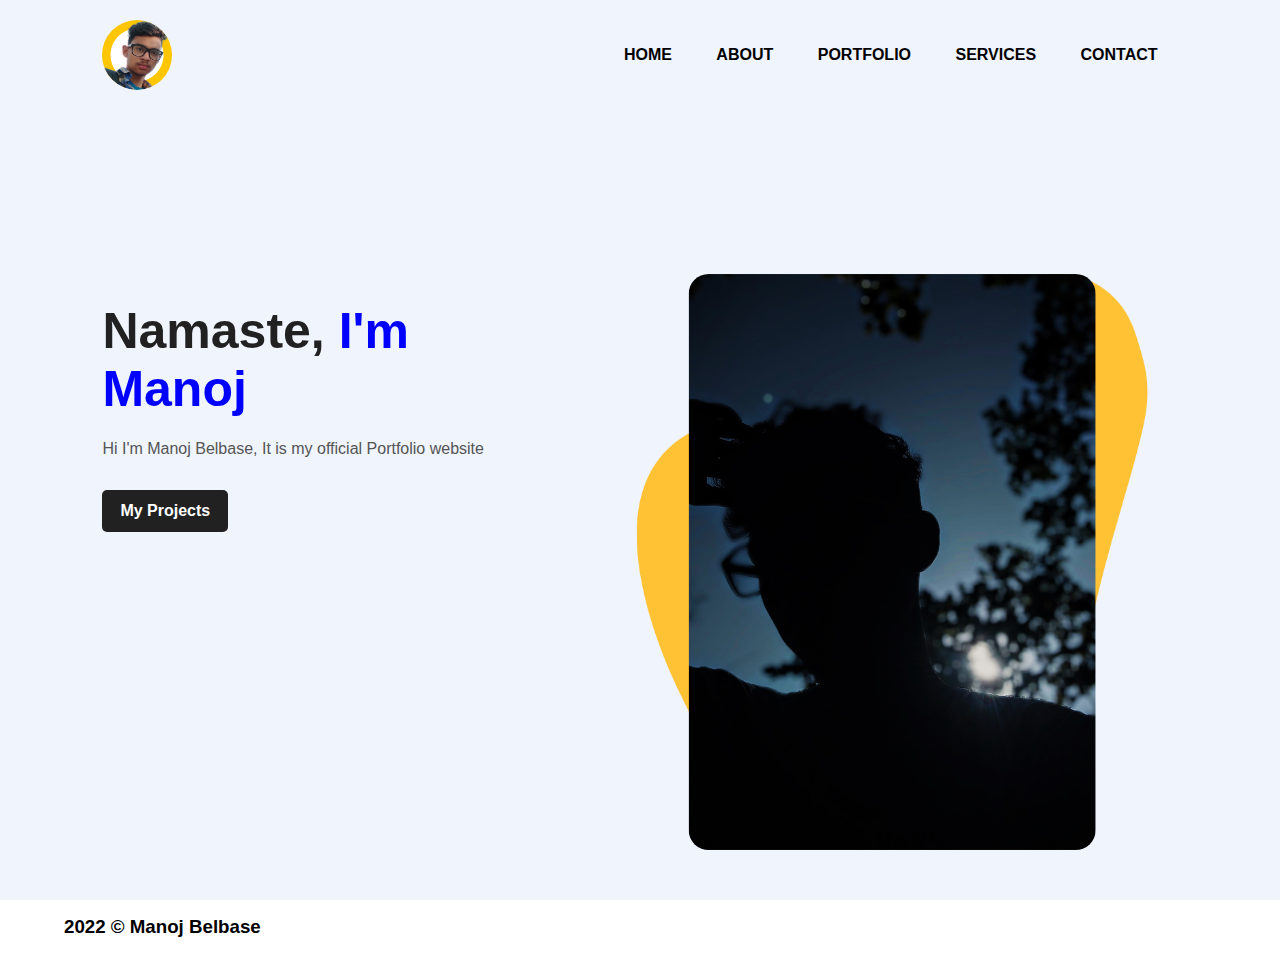
<file: index.html>
<!DOCTYPE html>
<html lang="en">
<head>
    <meta charset="UTF-8">
    <meta http-equiv="X-UA-Compatible" content="IE=edge">
    <meta name="viewport" content="width=device-width, initial-scale=1.0">
    <title>Manoj Belbase</title>
    <link rel="stylesheet" href="styles.css">
    <link rel="stylesheet" href="https://cdnjs.cloudflare.com/ajax/libs/font-awesome/5.15.3/css/all.min.css" integrity="sha512-iBBXm8fW90+nuLcSKlbmrPcLa0OT92xO1BIsZ+ywDWZCvqsWgccV3gFoRBv0z+8dLJgyAHIhR35VZc2oM/gI1w==" crossorigin="anonymous" referrerpolicy="no-referrer" />
</head>
<body>
    <div class="hero">
        <nav>
            <img src="./images/pp.png" class="logo">
            <ul>
                <li><a href="#">HOME</a></li>
                <li><a href="#">ABOUT</a></li>
                <li><a href="#">PORTFOLIO</a></li>
                <li><a href="kalika.html">SERVICES</a></li>
                <li><a href="#">CONTACT</a></li>
            </ul>
        </nav>
        <div class="detel">
            <h1> Namaste, <span>I'm <br>Manoj</span></h1>
            <p>Hi I'm Manoj Belbase, It is my official Portfolio website <br>
            <a href="https://github.com/ManojBelbase">My Projects</a>
        </div>
        <div class="images">
            <img src="./images/shape.png" class="shape">
            <img src="images/heee.png" class="boy">
        </div>
</div>
        <div class="social">
            <h3>2022 &copy; Manoj Belbase</h3>
            <div class="icon">
           <a href="https://www.facebook.com/themanojbelbase"><i class="fab fa-facebook"></i></a>
           <a href="https://www.instagram.com/manojbelbasay/"><i class="fab fa-instagram"></i></a>
           <a href="https://www.youtube.com/channel/UCTyVhwZsd-gDgf8FJLs0A2w"><i class="fab fa-youtube"></i></a>
           <a href="https://www.linkedin.com/in/manojbelbasay/"><i class="fab fa-linkedin"></i></a>
        </div>
        </div>
</body>
</html>
</file>
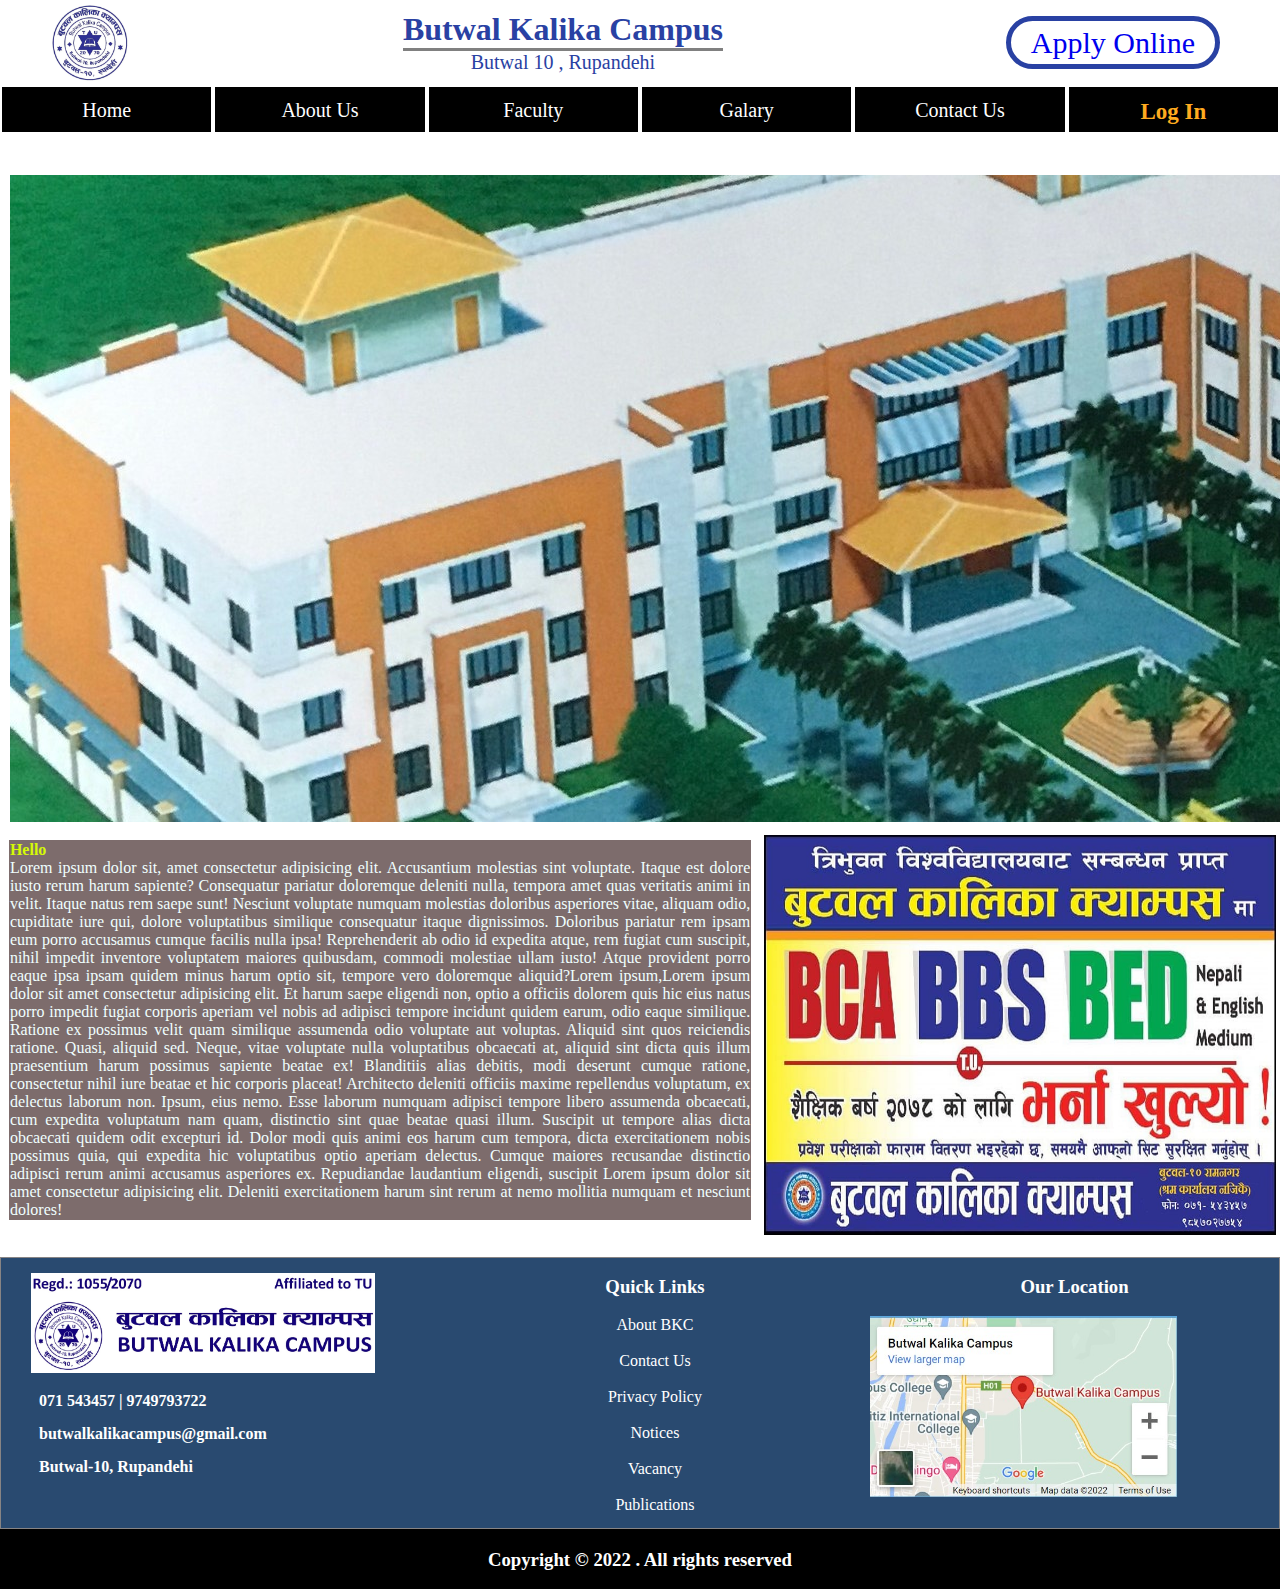
<file: kalika.html>
<!DOCTYPE html>
<html lang="en">
<head>
    <meta charset="UTF-8">
    <meta http-equiv="X-UA-Compatible" content="IE=edge">
    <meta name="viewport" content="width=device-width, initial-scale=1.0">
    <title>Butwal Kalika Campus</title>
     <link rel="stylesheet" href="Styles.css">
     <link rel="stylesheet" href="https://cdnjs.cloudflare.com/ajax/libs/font-awesome/5.15.3/css/all.min.css" integrity="sha512-iBBXm8fW90+nuLcSKlbmrPcLa0OT92xO1BIsZ+ywDWZCvqsWgccV3gFoRBv0z+8dLJgyAHIhR35VZc2oM/gI1w==" crossorigin="anonymous" referrerpolicy="no-referrer" />
</head>
<body>
    <div class="top-section">
    <header>
        <div class="logo">
            <img src="./images/logo.jpg" alt="" height="80px">
        </div>
        <div class="college_name">
            <h1 align="center">Butwal Kalika Campus</h1><hr size="3" color="gray">
            <p align="center">Butwal 10 , Rupandehi</p> 
        </div>
        <div class="applyonline">
            <p><a href="/onlineform.html">Apply Online</a></p>
    </header>
    </div>
    <div class="navbar">
        <ul>
        <li><a href="#">Home</a></li>
        <li><a href="#">About Us</a></li>
        <li><a href="#">Faculty</a>
    <ul>
        <li><a href="#"> BCA</a></li>
        <li><a href="#"> BBS</a></li>
        <li><a href="#"> BEd.</a></li>
    </ul>
        </li>
        <li><a href="#">Galary</a></li>
        <li><a href="#">Contact Us</a></li>
        <li><p class="log-in"><a href="./login.html">Log In</a></p></li>
        </ul>
</div>

<div class="main_sec">
    <!-- <img src="./images/cover.jpg" alt=""  height="300px" width="100%"> -->
    
</div>


<div class="middle_section">
    <article style="width:58% ; float: left; padding: 5px;">
            <p align="justify" style="background-color: rgb(125, 108, 108); padding: 1px; color: azure;">
                <b style="color:rgb(213, 250, 6)">Hello</b><br>
                Lorem ipsum dolor sit, amet consectetur adipisicing elit. Accusantium molestias sint voluptate. Itaque est dolore iusto rerum harum sapiente? Consequatur pariatur doloremque deleniti nulla, tempora amet quas veritatis animi in velit. Itaque natus rem saepe sunt! Nesciunt voluptate numquam molestias doloribus asperiores vitae, aliquam odio, cupiditate iure qui, dolore voluptatibus similique consequatur itaque dignissimos. Doloribus pariatur rem ipsam eum porro accusamus cumque facilis nulla ipsa! Reprehenderit ab odio id expedita atque, rem fugiat cum suscipit, nihil impedit inventore voluptatem maiores quibusdam, commodi molestiae ullam iusto! Atque provident porro eaque ipsa ipsam quidem minus harum optio sit, tempore vero doloremque aliquid?Lorem ipsum,Lorem ipsum dolor sit amet consectetur adipisicing elit. Et harum saepe eligendi non, optio a officiis dolorem quis hic eius natus porro impedit fugiat corporis aperiam vel nobis ad adipisci tempore incidunt quidem earum, odio eaque similique. Ratione ex possimus velit quam similique assumenda odio voluptate aut voluptas. Aliquid sint quos reiciendis ratione. Quasi, aliquid sed. Neque, vitae voluptate nulla voluptatibus obcaecati at, aliquid sint dicta quis illum praesentium harum possimus sapiente beatae ex! Blanditiis alias debitis, modi deserunt cumque ratione, consectetur nihil iure beatae et hic corporis placeat! Architecto deleniti officiis maxime repellendus voluptatum, ex delectus laborum non. Ipsum, eius nemo. Esse laborum numquam adipisci tempore libero assumenda obcaecati, cum expedita voluptatum nam quam, distinctio sint quae beatae quasi illum. Suscipit ut tempore alias dicta obcaecati quidem odit excepturi id. Dolor modi quis animi eos harum cum tempora, dicta exercitationem nobis possimus quia, qui expedita hic voluptatibus optio aperiam delectus. Cumque maiores recusandae distinctio adipisci rerum animi accusamus asperiores ex. Repudiandae laudantium eligendi, suscipit Lorem ipsum dolor sit amet consectetur adipisicing elit. Deleniti exercitationem harum sint rerum at nemo mollitia numquam et nesciunt dolores! </p>
        </article>
        <aside style="width: 40%; float:right;">
            <img src="./images/ad.jpg" alt="" height="400px" width="100%">
        </aside>
</div>
<br>
<footer>
    <div class="footer_left">
        <img src="./images/unnamed.jpg" alt="" height="100px">
        <p><i class="fas fa-phone-square-alt"></i>&nbsp; 071 543457 | 9749793722</p>
        <p><i class="far fa-envelope"></i>&nbsp; butwalkalikacampus@gmail.com</p>
        <p><i class="fas fa-map-marker-alt"></i>&nbsp; Butwal-10, Rupandehi</p>
    </div>
    <div class="footer_mid"><br>
        <h3 align="center" style="list-style:lower-greek;">Quick Links</h3><br>
           <a href="#">About BKC</a><br><br>
           <a href="#">Contact Us</a><br><br>
           <a href="#">Privacy Policy</a><br><br>
           <a href="#">Notices</a><br><br>
           <a href="#">Vacancy</a><br><br>
           <a href="#">Publications</a><br>
    </div>
    <div class="footer_right"><br>
        <h3 align="center">Our Location</h3><br>
        <a href="https://www.google.com/maps/place/Butwal+Kalika+Campus/@27.6821697,83.4739823,17z/data=!3m1!4b1!4m5!3m4!1s0x3996874555c2e9d7:0xd528f759bbc78572!8m2!3d27.682165!4d83.476171"><img src="./images/map.jpg" alt="" width="75%"></a>
    </div>
</footer>
<div class="copyright">
    <h3>Copyright &copy; 2022 . All rights reserved</h3>
</div>
</body>
</html>
</file>
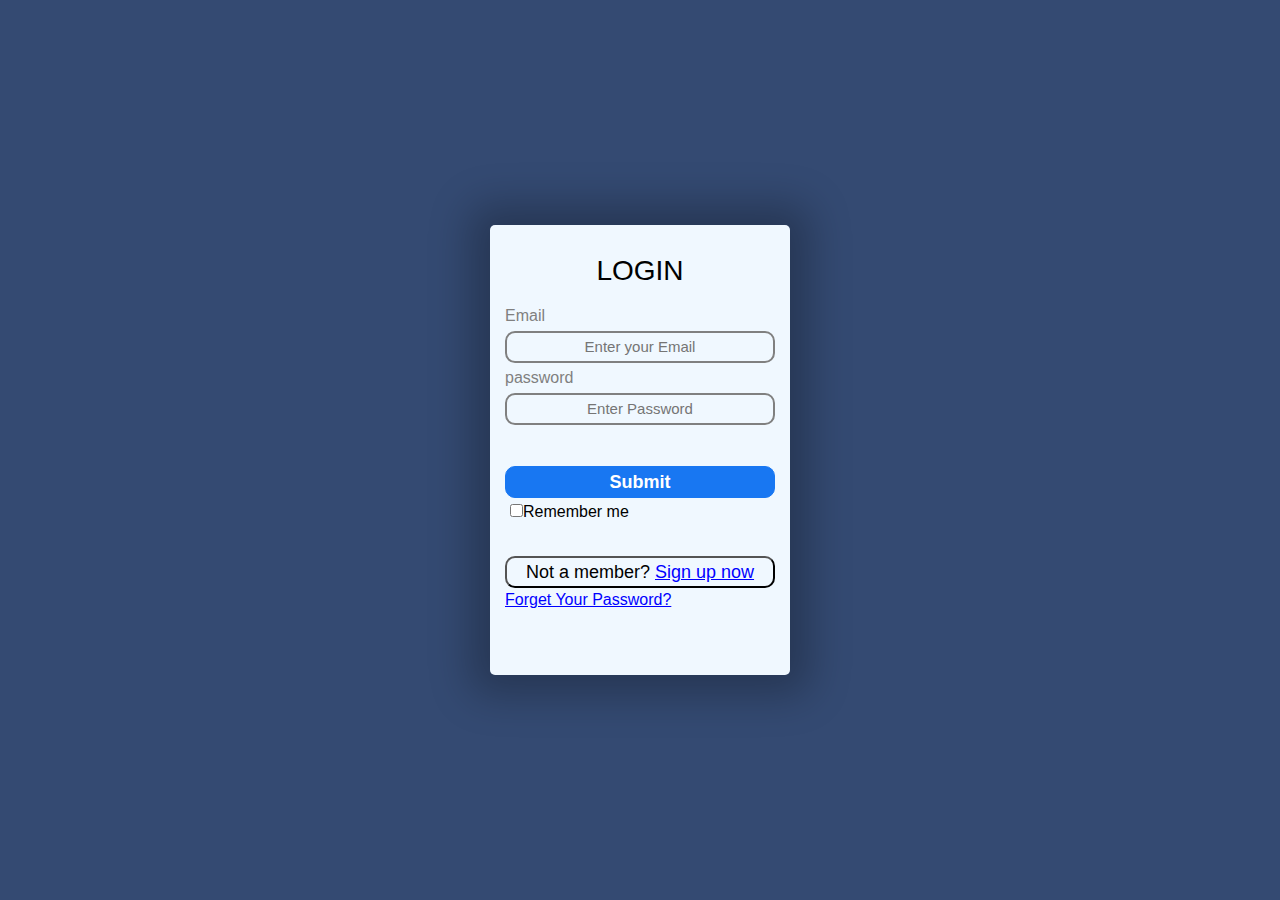
<file: login.html>
<!DOCTYPE html>
<html lang="en">
<head>
    <meta charset="UTF-8">
    <meta http-equiv="X-UA-Compatible" content="IE=edge">
    <meta name="viewport" content="width=device-width, initial-scale=1.0">
    <title>Logi form</title>
    <link rel="stylesheet" href="./loginpage.css">
</head>
<body>
    <div class="container">
    <div class="login_form">
        <h2>LOGIN</h2>
        <form>
            <label for="">Email</label>
            <input type="email" class="input_box" placeholder="Enter your Email">
            <label for="">password</label>
            <input type="password" class="input_box" placeholder="Enter Password" required>
            <a href="./kalika.html"><button type="submit" class="submit-btn">Submit</button></a>
            <input type="checkbox" class="checkbox"><span>Remember me</span>
            </form>
        <button type="button" class="btn">Not a member? <a href="./signup.html">Sign up now</a></button>
        <p class="forget_password"><a href="#">Forget Your Password?</a></p>
        </div>
    </div>
</div>
</body>
</html>
</file>
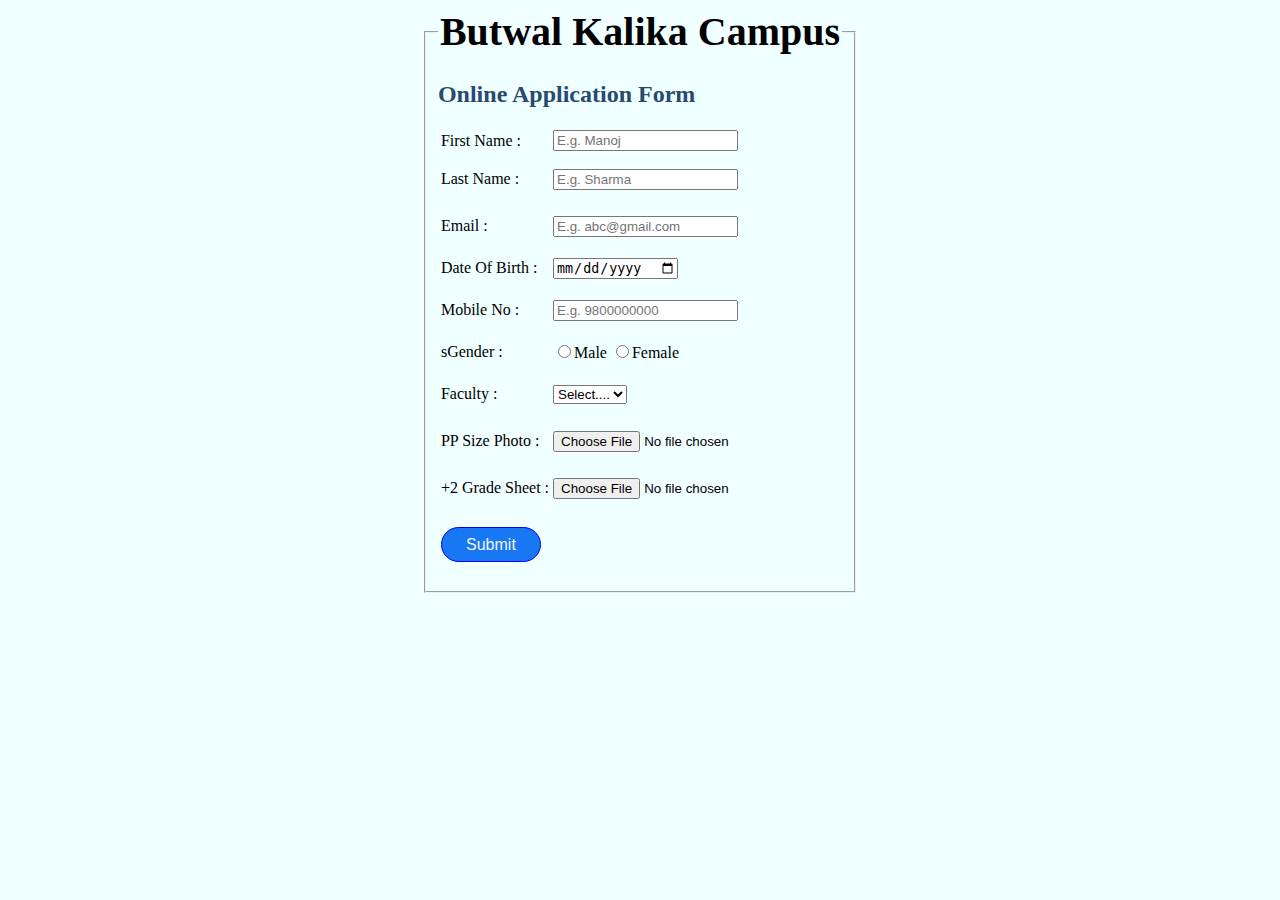
<file: onlineform.html>
<!DOCTYPE html>
<html lang="en">
<head>
    <meta charset="UTF-8">
    <meta http-equiv="X-UA-Compatible" content="IE=edge">
    <meta name="viewport" content="width=device-width, initial-scale=1.0">
    <title>Online form</title>
</head>
<body bgcolor="azure">
    <form style="display: flex; justify-content:center; align-items:center;">
        <fieldset>
            <legend style="font-size: 40px; font-weight:bolder; text-align: center;">Butwal Kalika Campus</legend>
            <h2 style="color: #294a70;">Online Application Form</h2>
            <table>
                <tr>
                    <td><label for="fname">First Name :</label></td>
                    <td><input type="text" name="text" placeholder="E.g. Manoj"></td>
                </tr>
                <tr height="50px">
                    <td><label for="lname">Last Name :</label></td>
                    <td><input type="text" name="text" placeholder="E.g. Sharma"></td>
                </tr>
                   <tr height="40px">
                    <td><label for="Email">Email :</label></td>
                    <td><input type="email" placeholder="E.g. abc@gmail.com"></label></td>
                   </tr>
                   <tr height="40px">
                    <td><label for="DOB">Date Of Birth :</label></td>
                    <td><input type="date" name="DOb" id=""></td>
                   </tr>
                   <tr height="40px">
                    <td><label for="mobile">Mobile No :</label></td>
                    <td><input type="text" placeholder="E.g. 9800000000"></td>
                   </tr>
                   <tr height="40px">
                    <td>s<label for="gender">Gender :</label></td>
                    <td><input type="radio" name="gender" id="male">Male
                    <input type="radio" name="gender" id="female">Female</td>
                   </tr>
                   <tr height="40px">
                    <td><label for="faculty">Faculty :</label></td>
                    <td><select>
                        <option value="s">Select....</option>
                        <option value="s">BCA</option>
                        <option value="s">BBS</option>
                        <option value="s">BEd.</option>
                    </select></td>
                   </tr>
                   <tr height="50px"> 
                    <td><label for="photo">PP Size Photo :</label></td>
                    <td><input type="file"></td>
                   </tr>
                   <tr height="40px"> 
                    <td><label for="photo">+2 Grade Sheet :</label></td>
                    <td><input type="file"></td>
                   </tr>
                   <tr height="40px"> 
                    <td><p><a href="./kalika.html"><button type="submit" style="height: 35px;width: 100px; border-radius:20px;border: 1px solid blue; font-size: 16px;cursor: pointer; background-color: #1877f2; color: aliceblue;">Submit</button></a></p></td>
                   </tr>
            </table>
        </fieldset>
    </form>
</body>
</html>
</file>
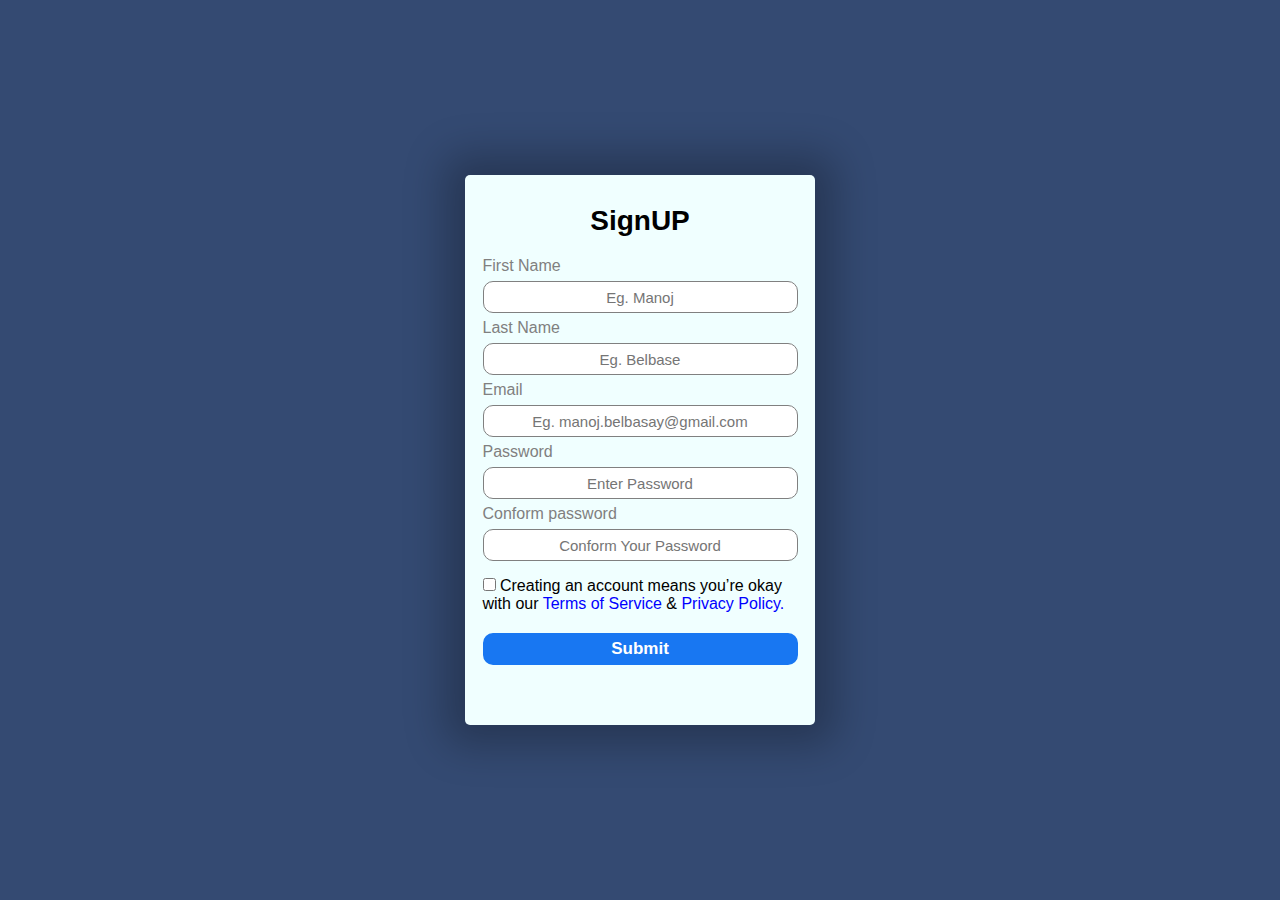
<file: signup.html>
<!DOCTYPE html>
<html lang="en">
<head>
    <meta charset="UTF-8">
    <meta http-equiv="X-UA-Compatible" content="IE=edge">
    <meta name="viewport" content="width=device-width, initial-scale=1.0">
    <title>Sign UP</title>
    <link rel="stylesheet" href="signup.css">
</head>
<body>
    <div class="container">
        <div class="signup-form">
        <h2>SignUP</h2>
        <form>
            <label>First Name</label>
            <input type="text" class="name" placeholder="Eg. Manoj" required>
            <label>Last Name</label>
            <input type="text" class="name" placeholder="Eg. Belbase">
            <label>Email</label>
            <input type="email" class="name" placeholder="Eg. manoj.belbasay@gmail.com" required>
            <label>Password</label>
            <input type="password" class="name" placeholder="Enter Password" required>
            <label>Conform password</label>
            <input type="password" class="name" placeholder="Conform Your Password" required>
        </form>
        <div class="terms">
        <input type="checkbox" class="checkbox"> <span class="link">Creating an account means you’re okay with our<a href="#"> Terms of Service </a> & <a href="">Privacy Policy.</a></span>
    </div>
        <a href="./kalika.html"><button type="submit" class="submit">Submit</button></a>
        </div>
    </div>
</body>
</html>
</file>
<file: styles.css>
*{
    margin: 0;
    padding: 0;
    font-family: sans-serif;
}
body{
    background-color: white;
}

.hero{
    position: relative;
    width: 100%;
    height: 100vh;
    background: #eff4fd;
    position: relative;
}

nav{
    display: flex;
    width: 84%;
    margin: auto;
    padding: 20px 0;
    align-items: center;
    justify-content: space-between;
}

.logo{
    width: 70px;
    cursor: pointer;
    border-radius: 50%;
}

nav ul li {
    display: inline-block;
    list-style: none;
    margin: 10px 20px;
}

nav ul li a{
    text-decoration: none;
    color: #000;
    font-weight: bold;
}

nav ul li a:hover{
    color: red;
}

.detel{
    margin-left: 8%;
    margin-top: 15%;
}

.detel h1{
    font-size: 50px;
    color: #212121;
    margin-bottom: 20px;
}

span{
    color: blue;
    
}

.detel p{
    color: #555;
    line-height: 22px;
}

.detel a{
    background: #212121;
    padding: 10px 18px;
    text-decoration: none;
    font-weight: bold;
    color: #fff;
    display: inline-block;
    margin: 30px 0;
    border-radius: 5px;
}

.images{
    width: 45%;
    height: 80%;
    position: absolute;
    bottom: 50px;
    right: 100px;
}

.images img{
    border-radius: 20px;
    height: 80%;
    position: absolute;
    left: 50%;
    bottom: 0;
    transform: translateX(-50%);
    transition: bottom 1s, left 1s;
}

.images:hover .shape{
    bottom: 40px;
}

.images:hover .boy{
    left: 45%;
}

.social{
    margin-left: 5%;
    margin-right: 8%;
    margin-top: 10px;
    margin-bottom: 10px;
    display: flex;
    justify-content: space-between;
    align-items: center;
}

.social a{
    font-size: 30px;
    color: #212121;
    margin-right: 20px;
}

.social a:hover{
    color: orange;
}
</file>
<file: Styles.css>
*{
    margin: 0;
    padding: 0;
}
body{
    background-color:white;
}
header{
    display: flex;
    height: 85px;
    /* border: 1px solid gray; */
    justify-content: space-between;
    align-items: center;
    margin:0px 50px;
}
.college_name h1{
    color: #2941a3;
}
.college_name p{
    color: #2941a3;
    font-size: 20px;
}

.applyonline{
    display:flex;
    transition:all 2s all ease-in;
}
.applyonline:hover{
    transform: scale(1.1);
}
.applyonline p a{
    padding: 5px 20px;
    text-decoration: none;
    border: 5px solid #2941a3;
    border-radius: 40px;
    margin: 0 10px;
    font-size: 30px;
    font-weight:400;
}
.applyonline p a:hover{
    border :5px solid #ffab1f;
    color: #ffab1f;
    }
.logo img{
    margin-top: 5px;
    border-radius: 50%;
    transition-duration: 3s;
}
.logo img:hover{
    transform: rotate(360deg);
            cursor: pointer;
      }

/* Navbar section                             */
ul{
    display: flex;
    margin: 0px;
    padding: 0px;
    height: 80px;
    width: 100%;
}
ul li{
    list-style: none;
        background-color: black;
         align-items: center;
        border: 2px solid white;
        height: 45px;
        width: 100%;
    }
ul li a{
    color: white;
    text-decoration: none;
    padding: 12px;
    text-align: center;
    display: block;
    font-size: 20px;
}
ul li a:hover
{
    background-color: rgb(60, 0, 255);
    transition: 0.8s all;
}
ul li ul li{
    display: none;
}
ul li:hover ul li{
    display: block;
}

.middle_section{
    display: flex;
    justify-content: space-around;

}
.log-in {
    transition: all 0.1s ease-in;
}
.log-in a{
    color: #ffab1f;
    font-weight: bolder;
    font-size: 23px;
}
.log-in:hover{
transform: scale(1.1);
}
/* main section cover image of college */
.main_sec{
    background-image: url(./images/cover.jpg);
    background-repeat: no-repeat;
    height: 650px;
    width: 100%;
    border: 10px solid white;
}  

/* Footer  section                                 */
footer{
    height: 270px;
    border: 1px solid rgb(135, 132, 132);
    display: flex;
    background-color: #294a70;
    justify-content: space-between;
    color: white;
    /* padding-top: 15px; */
}
.footer_left{
    width: 32%;
    padding-left: 30px;
    padding-top: 15px;
    /* border: 1px solid black; */

}
.footer_left p{
    padding-top: 15px;
    font-size: medium;
    font-weight: 700;
}
.footer_mid{
    width:32%;
    align-items: center;
    text-align: center;
}
.footer_mid a{
    text-decoration: none;
    color: white;
    /* padding-top: 5px; */
}
.footer_right{
    width:32%;
    cursor: pointer;
    /* border: 1px solid black; */
}
.copyright{
    height: 40px;
    width: 100%;
    background-color: black;
    color: white;
    text-align: center;
    padding-top: 20px;
    
}
</file>
<file: loginpage.css>
*{
    margin: 0;
    padding: 0;
    font-family:inherit;
}
.container{
    background-color: #344a72;
    width: 100%;
    height: 100vh;
    color:black;
    font-family: sans-serif;
    display: flex;
    align-items: center;
    justify-content: center;
}
.login_form{
    width: 300px;
    height: 450px;
    background-color: aliceblue;
    box-shadow: 0 0 40px 20px rgba(0,0,0,0.26);
    border-radius: 5px;
    transition: all .5s ease-in;
    
}
.login_form:hover{
  background-color: white;
  border: 1px solid blueviolet;
  transform: scale(1.1);
}
label{
    margin-left: 5%;
    color: gray;
}
.login_form h2{
    font-size: 28px;
    font-weight: normal;
    text-align: center;
    margin-bottom: 20px;
    margin-top: 30px;
    color: black;

}
.input_box{
    width: 90%;
    background: transparent;
    margin: 6px 5%;
    padding: 0px 10px;
    border: 2px solid gray;
    border-radius: 10px;
    height: 32px;
    box-sizing: border-box;
    text-align: center;
    outline: none;
}
.checkbox{
    margin-left: 20px;
}
::placeholder{
    /* color:#fff; */
    font-size: 15px;
}
button{
    width: 90%;
    background: transparent;
    border: px solid gray;
    margin-top: 35px;
    margin-left: 5%;
    height: 32px;
    border-radius: 10px;
    box-sizing: border-box;
    cursor: pointer;
    font-size: 18px;
    padding: 0px 10px;
    outline: none;
}
button a{
    color: blue;
}
.submit-btn{
    background-color:#1877f2;
    color: white;
    font-weight: bolder;
    border: 1px solid #1877f2;
    margin-bottom: 5px;
}
.submit-btn:hover{
      background-color: blue;
      
}
.forget_password{
    margin-top: 3px;
    margin-left: 5%;
    color:black;
}
.forget_password a{
    color: blue;
}
</file>
<file: signup.css>
*{
    margin: 0;
    padding: 0;
    font-family: inherit;
}
.container{
    width: 100%;
    height: 100vh;
    background-color: #344a72;
    display: flex;
    justify-content: center;
    align-items: center;
    font-family: sans-serif;
}
.signup-form{
    height: 550px;
    width: 350px;
    background-color: azure;
    border-radius: 5px;
    box-shadow: 0 0 40px 20px rgba(0,0,0,0.26);
}
.signup-form:hover{
background-color:aliceblue;
}
.signup-form h2{
    text-align: center;
    margin-top: 30px;
    margin-bottom: 20px;
    font-size: 28px;
    font-weight: bolder;
}
.name{
    width: 90%;
    /* margin-left: 5%; */
    height: 32px;
    border-radius: 10px;
    border: 1px solid gray;
    text-align: center;
    font-size: 15px;
    box-sizing: border-box;
    margin:6px 5%;
    outline: none;

}
label{
    color: gray;
    margin-left: 5%;
}
button{
    height: 32px;
    width: 90%;
    margin-left: 5%;
    border-radius: 10px;
    outline: none;
    margin-top: 10px;
    background-color:#1877f2;
    border: 2px solid #1877f2;
}
.submit{
 color: white;
 font-size: 17px;
 font-weight: bolder;
 cursor: pointer;
}
.terms{
    margin-top: 10px;
    margin:10px 5%;
}
.link a{
    text-decoration: none;
    color: blue;
    
}
</file>
